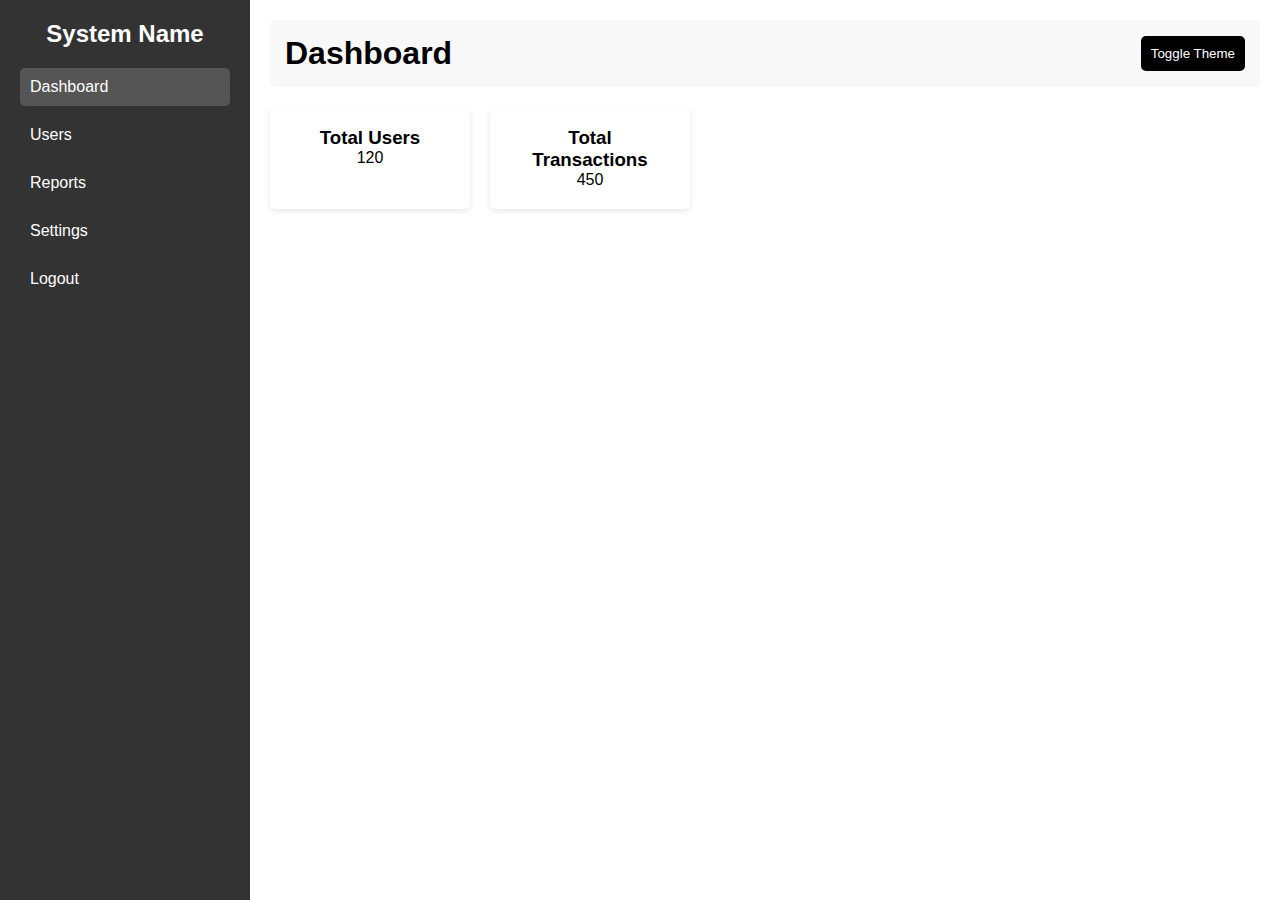
<file: index.html>
<!DOCTYPE html>
<html lang="en">
<head>
    <meta charset="UTF-8">
    <meta name="viewport" content="width=device-width, initial-scale=1.0">
    <title>Universal System Dashboard</title>
    <link rel="stylesheet" href="style.css">
</head>
<body>

    <div class="sidebar">
        <h2>System Name</h2>
        <ul>
            <li><a href="#" class="active">Dashboard</a></li>
            <li><a href="#">Users</a></li>
            <li><a href="#">Reports</a></li>
            <li><a href="#">Settings</a></li>
            <li><a href="#">Logout</a></li>
        </ul>
    </div>

    <div class="main-content">
        <header>
            <h1>Dashboard</h1>
            <button id="toggle-theme">Toggle Theme</button>
        </header>
        
        <div class="content">
            <div class="card">
                <h3>Total Users</h3>
                <p id="user-count">Loading...</p>
            </div>
            <div class="card">
                <h3>Total Transactions</h3>
                <p id="transaction-count">Loading...</p>
            </div>
        </div>
    </div>

    <script src="script.js"></script>
</body>
</html>
</file>
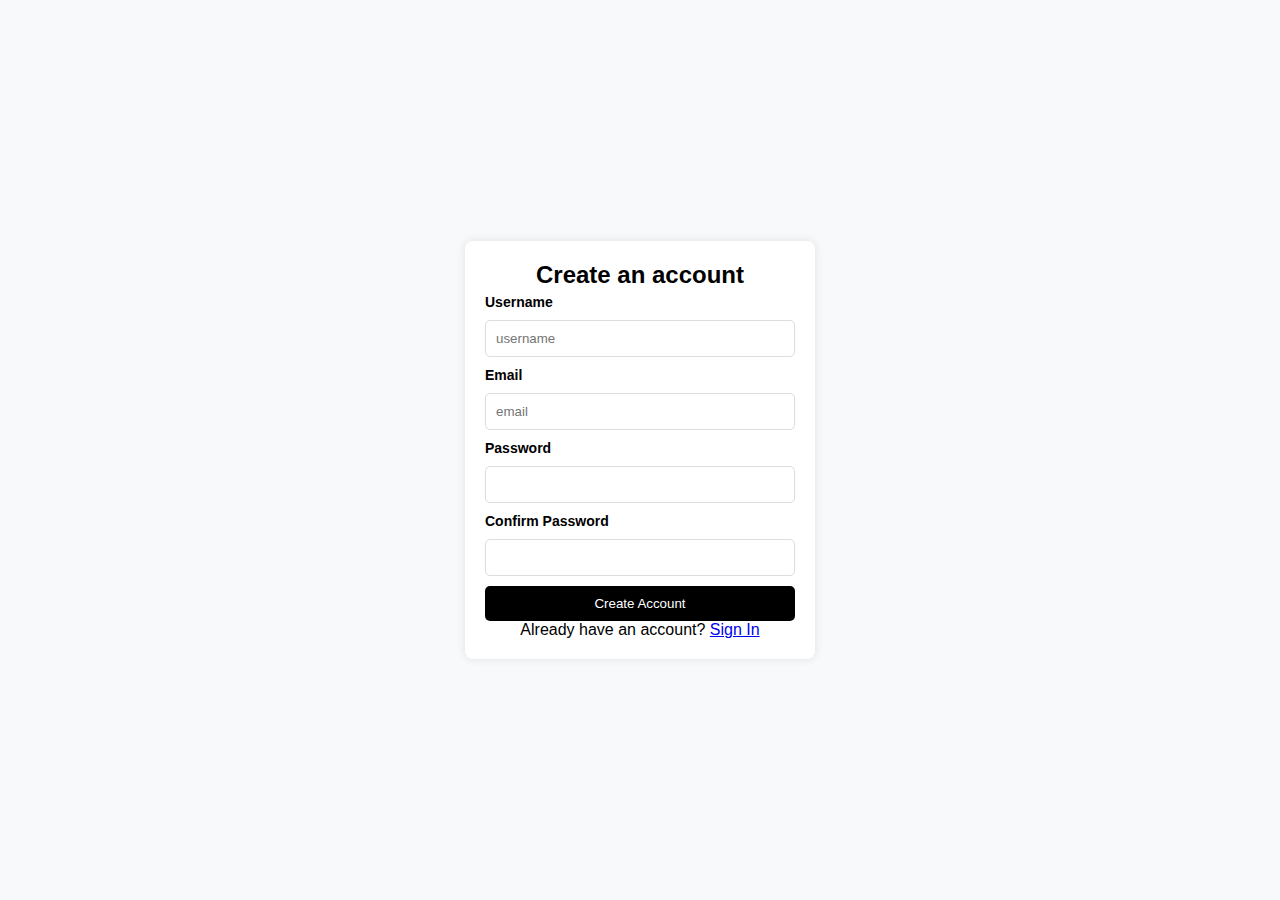
<file: reglog.html>
<!DOCTYPE html>
<html lang="en">
  <head>
    <meta charset="UTF-8" />
    <meta name="viewport" content="width=device-width, initial-scale=1.0" />
    <title>Auth Page</title>
    <link rel="stylesheet" href="style.css" />
  </head>
  <body>
    <div class="bdy">
      <div class="container">
        <div class="form-container" id="register">
          <h2>Create an account</h2>
          <form id="registerForm">
            <label>Username</label>
            <input type="text" placeholder="username" required />
            <label>Email</label>
            <input type="email" placeholder="email" required />
            <label>Password</label>
            <input type="password" required />
            <label>Confirm Password</label>
            <input type="password" required />
            <button type="submit">Create Account</button>
          </form>
          <p>
            Already have an account?
            <a href="#" onclick="toggleForm()">Sign In</a>
          </p>
        </div>
        <div class="form-container hidden" id="login">
          <h2>Welcome back</h2>
          <form id="loginForm">
            <label>Email</label>
            <input type="email" placeholder="email" required />
            <label>Password</label>
            <input type="password" required />
            <button type="submit">Sign In</button>
          </form>
          <p>
            Don't have an account?
            <a href="#" onclick="toggleForm()">Sign Up</a>
          </p>
        </div>
      </div>
    </div>
    <script>
      function toggleForm() {
        document.getElementById("register").classList.toggle("hidden");
        document.getElementById("login").classList.toggle("hidden");
      }
      document.addEventListener("DOMContentLoaded", function () {
        const loginForm = document.getElementById("loginForm");

        loginForm.addEventListener("submit", function (event) {
          event.preventDefault();
          window.location.href = "index.html";
        });
      });
    </script>
  </body>
</html>
</file>
<file: style.css>
* {
    margin: 0;padding: 0;
    box-sizing: border-box;font-family: Arial, sans-serif;
}
.sidebar {
    width: 250px;height: 100vh;
    background: #333;color: white;
    position: fixed;padding: 20px;
}
.sidebar h2 {
    text-align: center;margin-bottom: 20px;
}
.sidebar ul {
    list-style: none;padding: 0;
}
.sidebar ul li {
    margin: 10px 0;
}
.sidebar ul li a {
    color: white;text-decoration: none;
    padding: 10px;display: block;
    border-radius: 5px;
}
.sidebar ul li a:hover,
.sidebar ul li a.active {
    background: #555;
}

.main-content {
    margin-left: 250px;padding: 20px;
    transition: 0.3s;
}
header {
    display: flex;justify-content: space-between;
    align-items: center;background: #f8f8f8;
    padding: 15px;border-radius: 5px;
}
.content {
    display: flex;gap: 20px;
    margin-top: 20px;
}
.card {
    background: white;padding: 20px;
    border-radius: 5px;box-shadow: 0 2px 5px rgba(0, 0, 0, 0.1);
    width: 200px;text-align: center;
}
.bdy {
    font-family: Arial, sans-serif;display: flex;
    justify-content: center;align-items: center;
    height: 100vh;margin: 0;
    background-color: #f8f9fa;
}
.container {
    width: 350px;background: white;
    padding: 20px;border-radius: 8px;
    box-shadow: 0px 0px 10px rgba(0, 0, 0, 0.1);text-align: center;
}
h2 {
    margin-bottom: 5px;
}
form {
    display: flex;flex-direction: column;
    gap: 10px;
}
label {
    text-align: left;font-size: 14px;
    font-weight: bold;
}
input {
    padding: 10px;border: 1px solid #ddd;
    border-radius: 5px;
    width: 100%;
}
button {
    background: black;color: white;
    padding: 10px;border: none;
    border-radius: 5px;cursor: pointer;
}
.hidden {
    display: none;
}
</file>
